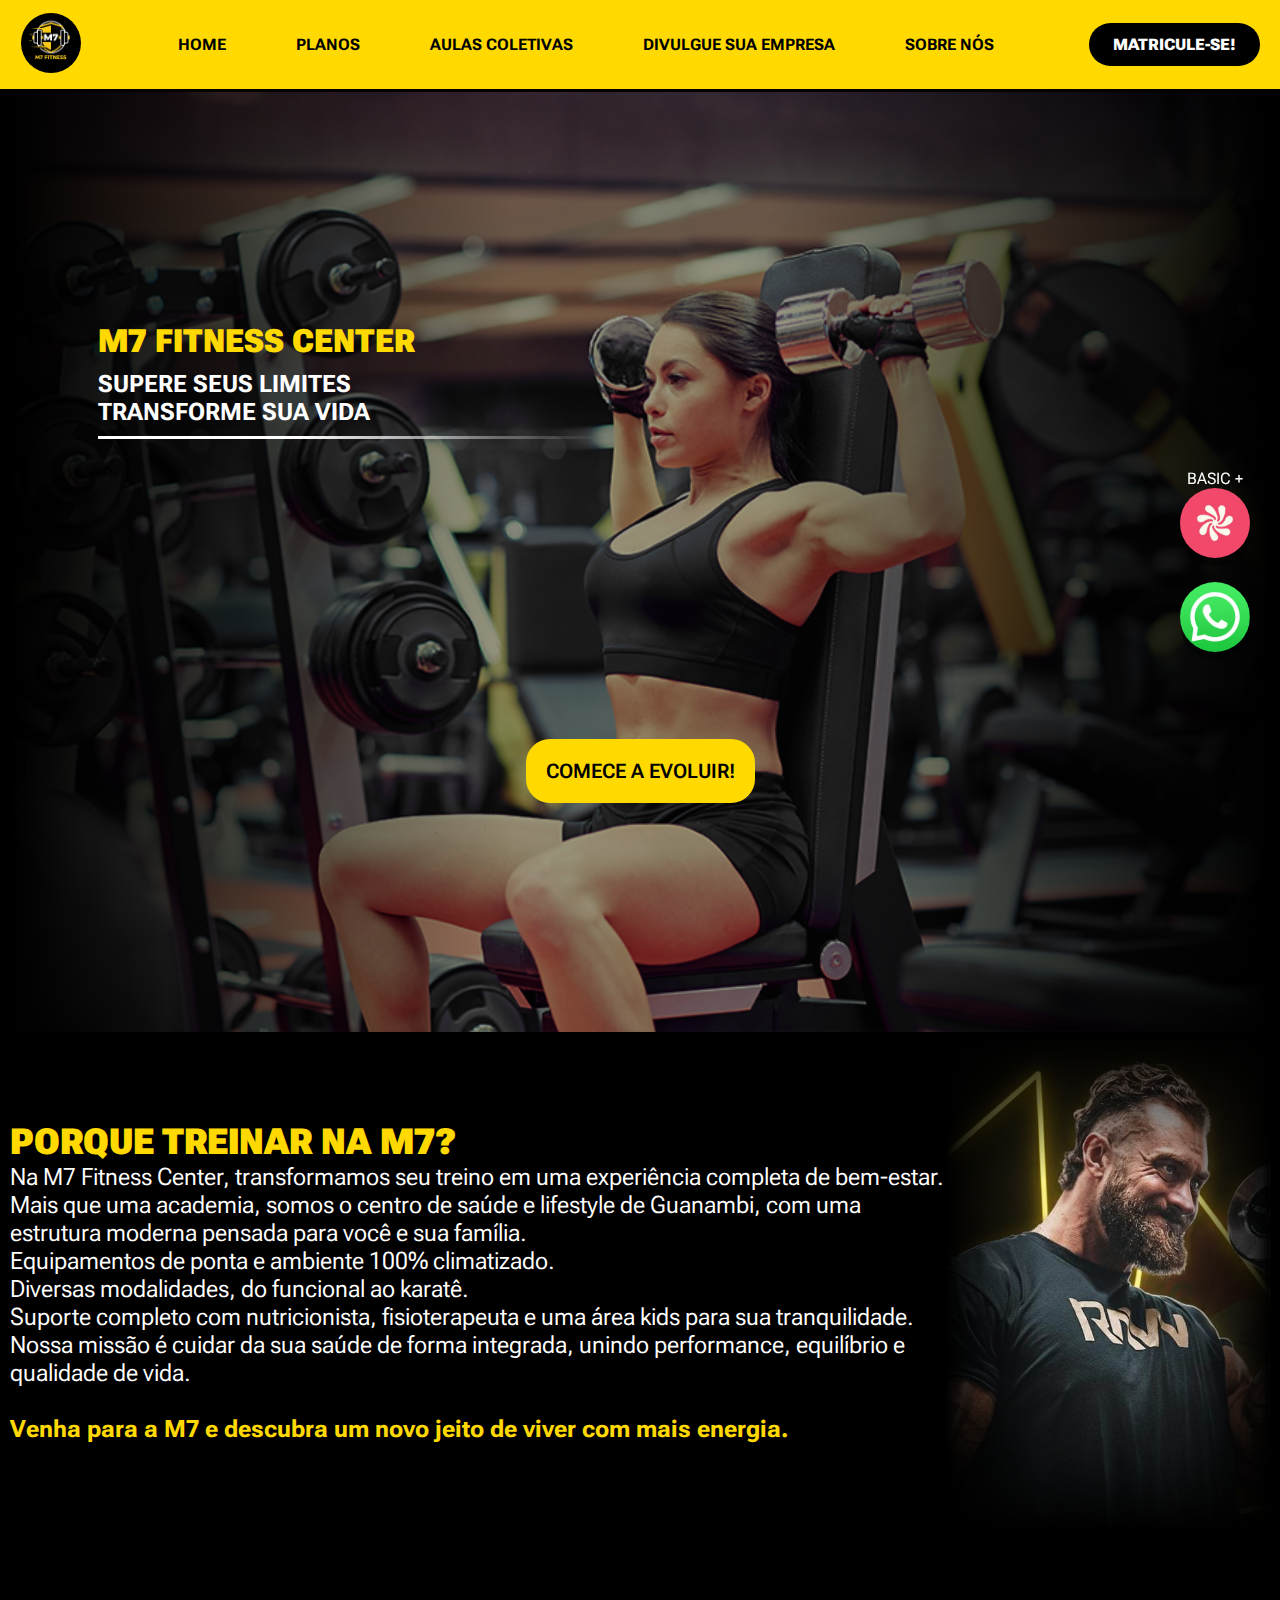
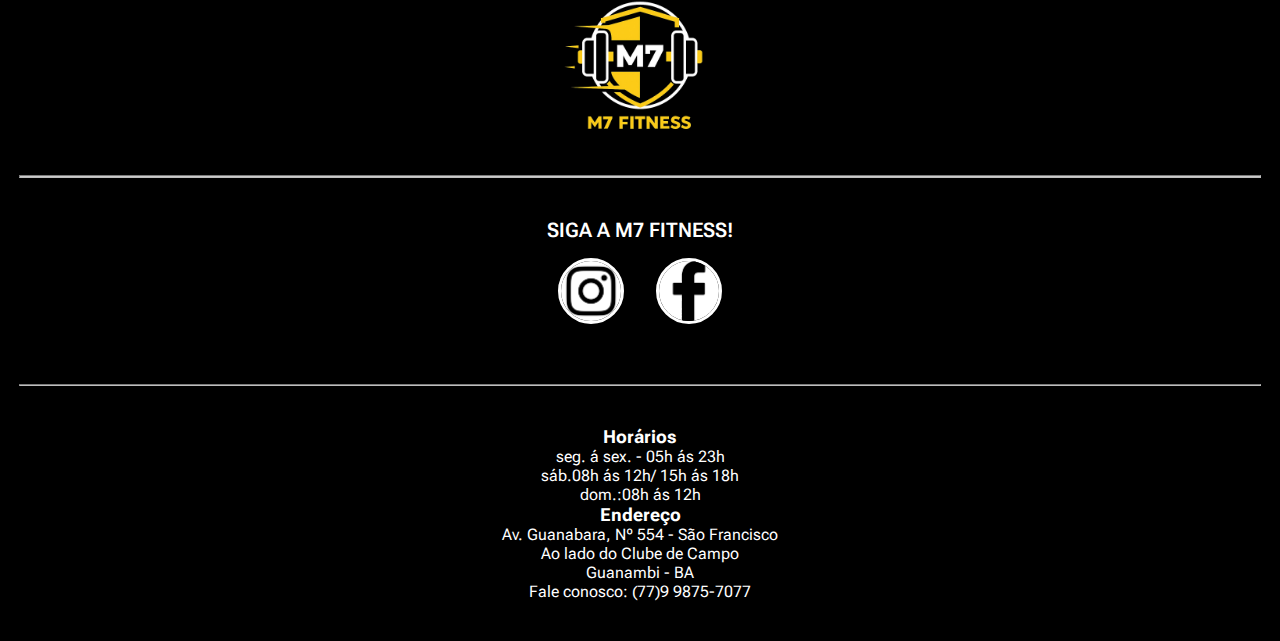
<file: index.html>
<!DOCTYPE html>
<html lang="pt-br">
<head>
    <meta charset="UTF-8">
    <meta name="viewport" content="width=device-width, initial-scale=1.0">
    <title>Pagina 1</title>

    <link rel="stylesheet" href="style.css">
    
    <link rel="preconnect" href="https://fonts.googleapis.com">
    <link rel="preconnect" href="https://fonts.gstatic.com" crossorigin>
    <link href="https://fonts.googleapis.com/css2?family=Domine:wght@400..700&family=Roboto+Flex:opsz,wght@8..144,100..1000&display=swap" rel="stylesheet">
    <link rel="shortcut icon" href="imagens/favicon.ico" type="image/x-icon">

</head>
<body>

    <div id="header"></div>

    <main>
        <div class="p1">
            <section class="topo">
                <h1><strong>M7 FITNESS CENTER</strong></h1>
                <H3>SUPERE SEUS LIMITES <br>TRANSFORME SUA VIDA</H3>
                <div class="linha"></div>
                <a href="website/p3.html" class="botão-planos">COMECE A EVOLUIR!</a>
                <div class="botões">
                    <div class="gympass">
                        <p>BASIC +</p>
                        <a href="https://wellhub.com/pt-br/search/partners/m7-fitness-center/"><img src="imagens/gympass.jpg" alt="gympass" width="200" height="200"></a>
                    </div>
                    <a href="https://api.whatsapp.com/send/?phone=5577998757077&text&type=phone_number&app_absent=0"><img src="imagens/whatsapp.png" alt="whatsapp" width="200" height="200"></a>
                </div>
            </section>
            <section class="conteudo">
                <div class="conteudo-texto">
                    <h2><strong>PORQUE TREINAR NA M7?</strong></h2>
                    <p>Na M7 Fitness Center, transformamos seu treino em uma experiência completa de bem-estar.
                        Mais que uma academia, somos o centro de saúde e lifestyle de Guanambi, com uma estrutura moderna pensada para você e sua família.
                        <ul>
                            <li>Equipamentos de ponta e ambiente 100% climatizado.</li>
                            <li>Diversas modalidades, do funcional ao karatê.</li>
                            <li>Suporte completo com nutricionista, fisioterapeuta e uma área kids para sua tranquilidade.</li>
                        </ul>
                        Nossa missão é cuidar da sua saúde de forma integrada, unindo performance, equilíbrio e qualidade de vida. <br> <br>
                        <strong>Venha para a M7 e descubra um novo jeito de viver com mais energia.</strong></p>
                </div>
                <div class="imagem-gradiente"></div>
            </section>
        </div>
    </main>

    <div id="footer"></div>

    <script src="scripts.js"></script>

</body>
</html>
</file>
<file: style.css>
*{
    margin: 0;
    padding: 0;
}

body {
    margin: 0;
    font-family: "Roboto Flex", sans-serif;
    font-weight: 400;
}

html {
    scroll-behavior: smooth;
}


/*HEADER (CABEÇALHO GERAL)*/


header {
    width: 100%;
    height: auto;
    min-height: 60px;
    display: flex;
    justify-content: space-between;
    align-items: center;
    background-color: #FFD900;
    padding: 10px 20px;
    box-sizing: border-box;
}

header img {
    height: 60px;
    width: auto;
    border: 1px solid #FFD900;
    border-radius: 76px;
}

nav ul {
    display: flex;
    list-style: none;
    margin: 0;
    padding: 0;
}

nav li {
    margin: 25px;
    padding: 0px 10px;
    transition: all 0.3s ease;
}

nav li :hover {
    color: white;
}

nav a {
    text-decoration: none;
    color: black;
    font-weight: bold;
    font-size: 16px;
}

.matricule-se {
    display: block;
    background-color: black;
    padding: 12px 24px;
    text-decoration: none;
    color: white;
    font-family: "Roboto Flex", sans-serif;
    font-weight: 800;
    border-radius: 30px;
    transition: all 0.3s ease;
}

.matricule-se :hover {
    box-shadow: 0 0 15px rgba(255, 255, 255, 0.5);
    cursor: pointer;
}


/*FOOTER (RODAPÉ GERAL)*/


footer {
    display: flex;
    flex-direction: column;
    align-items: center;
    background-color: black;
    color: white;
    padding: 40px 20px;
    text-align: center;
    margin: 0 auto;
}

footer .logo {
    height: 120px;
    width: auto;
    margin-bottom: 40px;
}

footer .logos {
    display: flex;
    transition: transform 0.2s ease;
}

footer .logos img {
    margin: 16px;
    width: 60px;
    height: auto;
    border: 3px solid white;
    border-radius: 100px;
}

footer .logos :hover {
    transform: scale(1.1);
    cursor: pointer;
}

footer .linha {
    background-color: white;
    opacity: 0.8;
    width: 100%;
    height: 0.7px;
    margin: 40px 0px;
}

footer .redes-sociais h4 {
    font-size: 20px;
    font-weight: 600;
}

footer .informações h5 {
    font-size: 18px;
}

footer .informações p {
    font-size: 16px;
}


/*PÁGINA 1:*/


main .p1 {
    padding: 3px 10px;
    color: white;
    background-color: black;
}

main .p1 strong {
    color: #FFD900;
}

/* Layout do Topo (Hero Section) da P1 e reutilizado na P5 */
main .p1 .topo {
    position: relative;
    background:
        linear-gradient(to right, rgb(0, 0, 0), rgba(0, 0, 0, 0) 40%, rgba(0, 0, 0, 0) 60%, rgb(0, 0, 0)),
        url(imagens/fundo1.png) center center / cover no-repeat;
    background-blend-mode: multiply;
    background-color: rgba(0, 0, 0, 0.404);
    min-height: 100vh;
    padding: 20px 7%;
    display: flex;
    flex-direction: column;
    justify-content: center;
    align-items: flex-start;
    text-align: left;
    margin: 0 auto;
}

.topo h1 {
    font-size: 32px;
    margin-bottom: 10px;
}

.topo h3 {
    font-size: 24px;
}

.topo .linha {
    width: 500px;
    height: 3px;
    background: linear-gradient(to right, white 40%, transparent);
    margin: 10px 0px;
    margin-bottom: 300px;
}

/* Botões da P1 */
.topo .botão-planos {
    background-color: #FFD900;
    border: 20px solid #FFD900;
    border-radius: 24px;
    color: black;
    font-size: 20px;
    font-weight: 600;
    text-decoration: none;
    align-self: center;
    transition: transform 0.2s ease;
}

.topo .botão-planos :hover {
    background-color: white;
    color: black;
    transform: scale(1.05);
    box-shadow: 0 0 15px rgba(255, 255, 255, 0.5);
    cursor: pointer;
}

/* Botões Flutuantes (Whatsapp/Gympass) */
.topo .botões {
    position: fixed;
    display: flex;
    flex-direction: column;
    gap: 20px;
    right: 30px;
    z-index: 1000;
}

.topo .botões .gympass {
    display: flex;
    flex-direction: column;
    align-items: center;
}

.topo .botões img {
    border-radius: 100px;
    width: 70px;
    height: auto;
    box-shadow: 0.4px 8px rgba(0, 0, 0, 0.3);
}

.botões img,
.botões .gympass {
    transition: transform 0.2s ease;
}

.botões img:hover,
.botões .gympass:hover {
    transform: scale(1.2);
    cursor: pointer;
}

/* Conteúdo P1 */
main .p1 .conteudo {
    display: flex;
    align-items: center;
    margin: 0 auto;
    max-width: 2000px;
}

main .p1 .conteudo .conteudo-texto {
    display: flex;
    flex-direction: column;
    font-size: clamp(0.3rem, 10vw, 1.5rem);
}

main .p1 .conteudo .imagem-gradiente {
    width: 800px;
    height: 500px;
    background-image:
        linear-gradient(to right, rgb(0, 0, 0), rgba(0, 0, 0, 0) 30%, rgba(0, 0, 0, 0) 70%, rgb(0, 0, 0)),
        linear-gradient(to top, rgb(0, 0, 0), rgba(0, 0, 0, 0) 30%, rgba(0, 0, 0, 0) 70%, rgb(0, 0, 0)),
        url(imagens/fundo2.jpeg);
    background-size: cover;
    background-position: center;
    background-blend-mode: multiply;
}


/*PÁGINA 2: PLANOS*/


.p2 {
    background-color: black;
    margin: 0 auto;
}

h1#centro {
    text-align: center;
    color: white;
    margin: 0;
    padding: 20px;
}

hr#p2 {
    margin: 0;
}

/* Cards de Planos da P2 */
.plan {
    display: flex;
    justify-content: center;
    align-items: center;
    margin: 50px 0;
    background-color: black;
}

.mesicon {
    height: 300px;
    width: 318px;
    margin: 0;
    object-fit: contain;
}

.direitP {
    height: 300px;
    width: 856px;
    background-color: #FFD900;
    display: flex;
    justify-content: center;
    align-items: center;
}

.planott {
    text-align: center;
    margin: auto;
}


/*PÁGINA 3: HORÁRIOS/AULAS*/


.p3 {
    background-color: black;
    margin: 0 auto;
}
.geral {
    padding: 50px;
    display: flex;
    gap: 46px;
    flex-wrap: wrap;
    justify-content: center;
}

.aulas {
    width: 236px;
    height: auto;
    background-color: black;
    border: 3px solid #FFD900;
    border-radius: 36px;
    overflow: hidden;
    display: flex;
    flex-direction: column;
    color: white;
    text-align: center;
    font-size: 22px;
    padding-bottom: 20px;
}

.aulas img {
    width: 100%;
    height: auto;
    border-radius: 36px 36px 0 0;
    display: block;
}

.linhacard {
    margin: 15px 0px 8px 0px;
    height: 3px;
    background-color: white;
}

/* Textos específicos dos cards de aulas */
p#horario {
    margin: 0;
}

p#professor {
    margin: 15px 0px 0px 0px;
}

p#nome {
    margin: 0;
}

p#aula {
    margin: 12px 0px 15px 0px;
}

/*PÁGINA 4: MARKETING/DIVULGAÇÃO*/


.p4 {
    background-color: black;
    margin: 0px 0px;
}

h1#titulo1 {
    padding: 30px 0px 0px 0px;
    color: white;
    text-align: center;
    margin: 0;
}

h1#titulo2 {
    padding: 0px 0px 20px 0px;
    color: white;
    text-align: center;
    margin: 0;
}

.dp4 {
    display: flex;
    flex-direction: column;
    gap: 50px;
    margin: 80px 0;
    flex-wrap: wrap;
    justify-content: center;
}

/* Cards de Vantagens da P4 */
.card {
    width: 90%;
    height: auto;
    background: #2c2c2c;
    border-radius: 52px;
    display: flex;
    align-items: center;
    padding: 0 45px;
    gap: 29px;
    margin: 0 auto;
}

.card-icon {
    height: 130px;
    width: auto;
}

.card-text {
    font-size: 32px;
    color: white;
    font-weight: 600;
    text-transform: uppercase;
}

.tituloamarelo {
    color: #FFD900;
    text-align: center;
    margin: 30px 0;
}

/* Planos específicos da P4*/
.planosG {
    padding: 50px;
    display: flex;
    gap: 91px;
    flex-wrap: wrap;
    justify-content: center;
}

.planos {
    width: 294px;
    height: 430px;
    background-color: #2c2c2c;
    border: 3px solid #FFD900;
    border-radius: 10px;
    overflow: hidden;
    display: flex;
    flex-direction: column;
    color: white;
    text-align: center;
    font-size: 22px;
    gap: 110px;
    padding: 50px;
}

.linky {
    background-color: #FFD900;
    color: white;
    display: flex;
    margin: auto;
    padding: 9px;
    border-radius: 28px;
}


/*PÁGINA 5: SOBRE/MISSÃO*/


.p5 {
    padding: 0px 10px;
    background-color: black;
    color: white;
    margin: 0 auto;
}

.p5 .topo {
    background:
        linear-gradient(to right, rgb(0, 0, 0), rgba(0, 0, 0, 0) 30%, rgba(0, 0, 0, 0) 70%, rgb(0, 0, 0)),
        url(imagens/m7.JPG) center center / cover no-repeat;
    background-blend-mode: multiply;
    background-color: rgba(0, 0, 0, 0.404);
    min-height: 100vh;
    padding: 20px 7%;
    display: flex;
    flex-direction: column;
    justify-content: center;
    align-items: flex-start;
    text-align: left;
    gap: 20px;
}

.p5 h1 {
    font-size: 34px;
}

.p5 h2 {
    font-size: 24px;
}

.p5 .titulos {
    display: flex;
    align-items: center;
    padding: 40px 0px;
    gap: 15px;
    margin-left: 55%;
}

.p5 .titulos hr {
    height: 110px;
}

.p5 .topo img {
    width: 218px;
    height: 218px;
}

/* Botão Whatsapp específico P5 */
.p5 .topo .botao img {
    border-radius: 100px;
    width: 70px;
    height: auto;
    box-shadow: 0.4px 8px rgba(0, 0, 0, 0.3);
    position: fixed;
    right: 30px;
    bottom: 40px;
    z-index: 1000;
}

.p5 .botao {
    transition: transform 0.2s ease;
}

.p5 .botao :hover {
    transform: scale(1.2);
    cursor: pointer;
}

.p5 .linha_meio {
    padding-bottom: 20px;
}

.p5 .missao {
    display: flex;
    align-items: center;
    background-color: #2c2c2c;
    border-radius: 20px;
}

.p5 .missao img {
    padding: 15px 15px;
}

.p5 p {
    font-size: 22px;
    padding: 10px 40px;
}


/* MEDIA QUERIES (RESPONSIVIDADE) - FEITO COM AUXILIO DE IA - */


/*Header e Navegação (Mobile)*/
@media (max-width: 768px) {
    header {
        flex-direction: column;
        align-items: center;
        padding: 20px 10px;
        gap: 20px;
    }

    header img {
        width: 150px;
        height: auto;
    }

    nav {
        width: 100%;
    }

    nav ul {
        flex-direction: column;
        width: 100%;
        margin: 0;
        padding: 0;
        background-color: transparent;
        border: none;
        align-items: center;
        gap: 10px;
    }

    nav li {
        width: 100%;
        margin: 5px 0;
        padding: 0;
        text-align: center;
        border: none;
    }

    nav a {
        display: block;
        padding: 10px;
        font-size: 18px;
    }

    .matricule-se {
        width: 90%;
        text-align: center;
        margin-top: 10px;
        padding: 15px 0;
    }

    /* Modificações Landing Page (Header responsivo) */
    .hlanding img {
        width: 150px;
        height: auto;
    }

    .hlanding nav {
        width: 100%;
    }

    .hlanding nav ul {
        flex-direction: column;
        width: 100%;
        margin: 0;
        padding: 0;
        background-color: transparent;
        border: none;
    }

    .hlanding nav li {
        width: 100%;
        margin: 10px 0;
        padding: 0;
        text-align: center;
        border: none;
    }

    .hlanding nav a {
        display: block;
        padding: 10px;
        font-size: 18px;
    }
}

/*Footer (Mobile)*/
@media (max-width: 768px) {
    footer .logos {
        flex-wrap: wrap;
        justify-content: center;
    }
}

/*Página 1: Index/Topo/Botões (Mobile)*/
@media (max-width: 768px) {
    main .p1 .topo {
        min-height: auto;
        padding: 100px 20px 40px 20px;
        background-attachment: scroll;
    }

    .topo h1 {
        font-size: 24px;
    }

    .topo h3 {
        font-size: 16px; 
        line-height: 1.4;
    }

    .topo .botão-planos {
        font-size: 16px; 
        padding: 15px 20px;
        border-width: 10px;
    }

    main .p1 .conteudo .conteudo-texto h2 {
        font-size: 20px;
        margin-top: 20px;
    }

    main .p1 .conteudo .conteudo-texto p, 
    main .p1 .conteudo .conteudo-texto li {
        font-size: 16px;
        line-height: 1.5;
    }

    .topo .linha {
        width: 100%;
        margin-bottom: 50px;
    }

    /* Botões flutuantes no mobile (horizontal) */
    .topo .botões {
        position: fixed;
        bottom: 20px;
        right: 15px;
        top: auto;
        left: auto;
        display: flex;
        flex-direction: row;
        gap: 15px;
        z-index: 9999;
        align-items: flex-end;
    }

    .topo .botões img {
        width: 50px;
        height: 50px;
        box-shadow: 2px 2px 10px rgba(0, 0, 0, 0.5);
    }

    .topo .botões .gympass p {
        display: none;
    }

    .topo .botões .gympass {
        margin: 0;
        padding: 0;
    }

    /* Conteúdo descritivo P1 */
    main .p1 .conteudo {
        flex-direction: column;
    }

    main .p1 .conteudo .imagem-gradiente {
        width: 100%;
        height: 300px;
        margin-top: 20px;
    }
}

/*Página 2: Planos (Mobile/Tablet)*/
@media (max-width: 900px) {
    .plan {
        flex-direction: column;
        gap: 15px;
        padding: 20px 0;
        height: auto;
        width: 95%;
        margin: 20px auto;
    }

    .mesicon {
        width: 70%;
        max-width: 250px;
        height: auto;
        border-radius: 20px;
        z-index: 2;
        margin-bottom: -50px;
    }

    /* Div amarela reduzida */
    .direitP {
        width: 90%;
        max-width: 380px;
        height: auto;
        padding: 25px 20px;
        background-color: #FFD900;
        border-radius: 20px;
        display: flex;
        justify-content: center;
        align-items: center;
        text-align: center;
    }

    .planott {
        font-size: 1.3rem;
        line-height: 1.4;
    }
}

@media (max-width: 450px) {
    .direitP {
        max-width: 300px;
        padding: 18px;
        border-radius: 18px;
    }

    .planott {
        font-size: 1.1rem;
    }

    .mesicon {
        max-width: 200px;
        border-radius: 18px;
    }
}

/* Página 3: Aulas (Mobile/Tablet)*/
@media (max-width: 900px) {
    .aulas {
        width: 200px;
        font-size: 20px;
    }

    .geral {
        padding: 20px;
        gap: 30px;
    }
}

@media (max-width: 600px) {
    .aulas {
        width: 90%;
        max-width: 320px;
        font-size: 18px;
        border-radius: 30px;
    }

    .aulas img {
        border-radius: 30px 30px 0 0;
    }

    .geral {
        padding: 10px;
        gap: 20px;
    }

    h1#centro {
        font-size: 28px;
    }
}

/*  Página 4: Marketing (Mobile)*/
@media (max-width: 600px) {
    .card {
        width: 90%;
        height: auto;
        flex-direction: column;
        padding: 20px;
        gap: 15px;
        border-radius: 30px;
    }

    h1#titulo1, h1#titulo2 {
        font-size: 20px;
        padding-top: 20px;
    }

    .card-icon {
        height: 70px;
    }

    .card-text {
        font-size: 16px;
        text-align: center;
    }

    .tituloamarelo {
        font-size: 16px;
        margin: 20px 10px;
        line-height: 1.4;
    }

    .p4 h1#centro {
        font-size: 14px; 
        line-height: 1.5;
        padding: 10px 15px;
        text-align: justify;
    }

    .planos {
        width: 100%; 
        height: auto; 
        padding: 30px;
        gap: 30px;
    }

    .dp4 {
        gap: 30px;
        margin: 40px 0;
    }
}

/*  Página 5: Missão (Mobile)  */
@media (max-width: 768px) {
    .p5 .topo {
        align-items: center;
        text-align: center;
    }

    .p5 .titulos {
        margin-left: 0;
        flex-direction: column;
        padding: 20px 0;
    }

    .p5 .titulos hr {
        display: none;
    }

    .p5 .missao {
        flex-direction: column-reverse;
        height: auto;
    }

    .p5 .missao img {
        width: 100%;
        height: auto;
    }

    .p5 p {
        padding: 20px;
        font-size: 18px;
    }
}


/* LANDING PAGE*/


.hlanding {
    width: 100%;
    height: auto;
    min-height: 60px;
    display: flex;
    justify-content: space-between;
    align-items: center;
    background-color: #FFD900;
    padding: 10px 20px;
    box-sizing: border-box;
    position: fixed;
    z-index: 1000;
}
</file>
